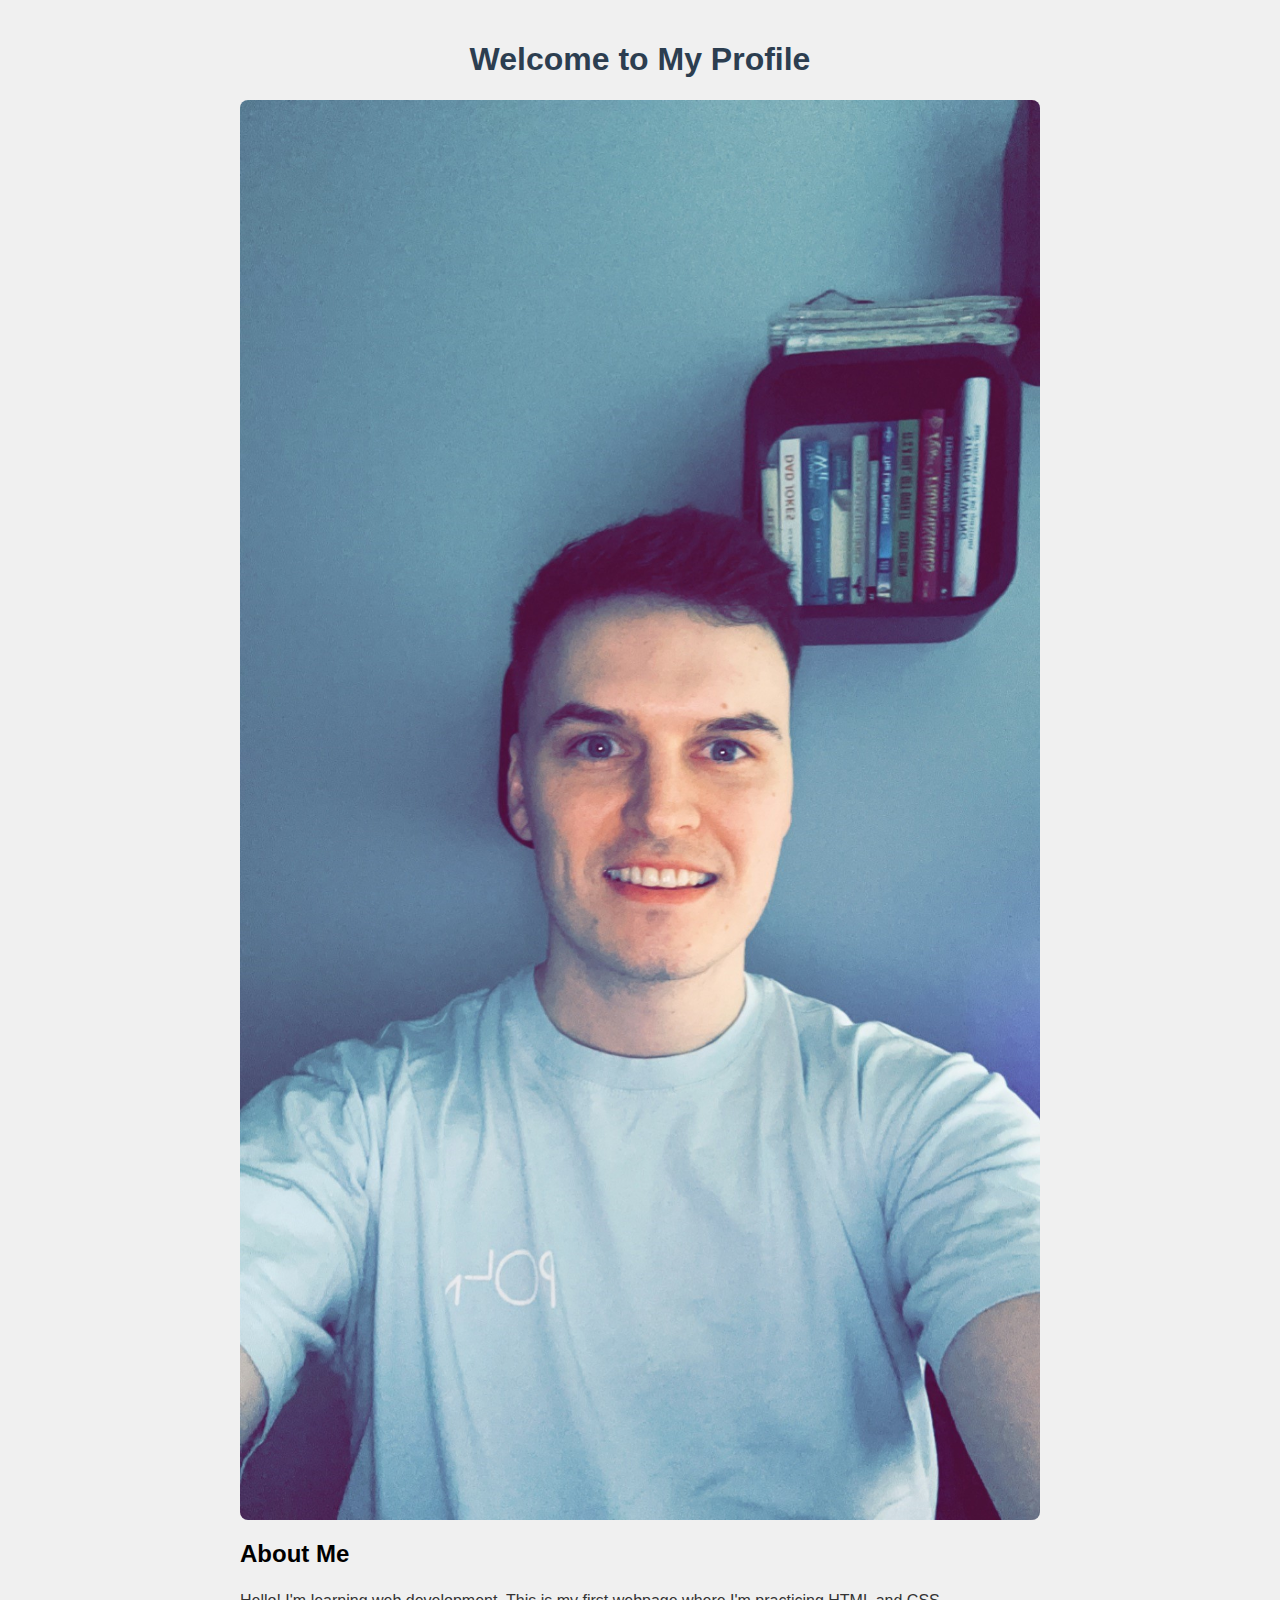
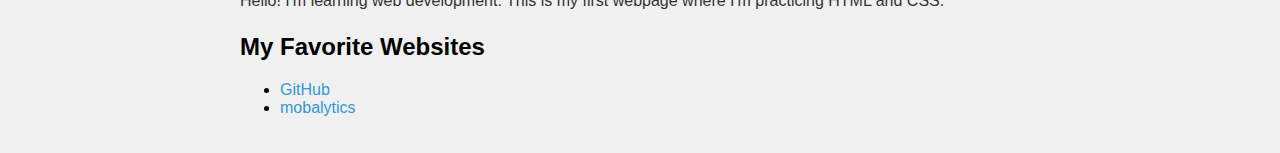
<file: Module2/index.html>
<!DOCTYPE html>
<html>
  <head>
    <meta charset="UTF-8" />
    <title>title</title>
    <style>
      /* Making the body look nice */
      body {
        font-family: Arial, sans-serif;
        max-width: 800px;
        margin: 0 auto;
        padding: 20px;
        background-color: #f0f0f0;
      }

      /* Styling the headings */
      h1 {
        color: #2c3e50;
        text-align: center;
      }

      /* Making the image responsive */
      img {
        max-width: 100%;
        height: auto;
        display: block;
        margin: 20px auto;
        border-radius: 8px;
      }

      /* Styling the links */
      a {
        color: #3498db;
        text-decoration: none;
      }

      a:hover {
        text-decoration: underline;
      }

      /* Styling paragraphs */
      p {
        line-height: 1.6;
        color: #333;
      }
    </style>
  </head>
  <body>
    <h1>Welcome to My Profile</h1>
    <!-- Adding an image -->
    <img src="LinkedIn.jpg" alt="Profile picture" />
    <h2>About Me</h2>
    <p>
      Hello! I'm learning web development. This is my first webpage where I'm
      practicing HTML and CSS.
    </p>
    <h2>My Favorite Websites</h2>
    <ul>
      <li><a href="https://www.github.com" target="_blank">GitHub</a></li>
      <li>
        <a href="https://www.mobalytics.gg/" target="_blank">mobalytics</a>
      </li>
    </ul>
  </body>
</html>
</file>
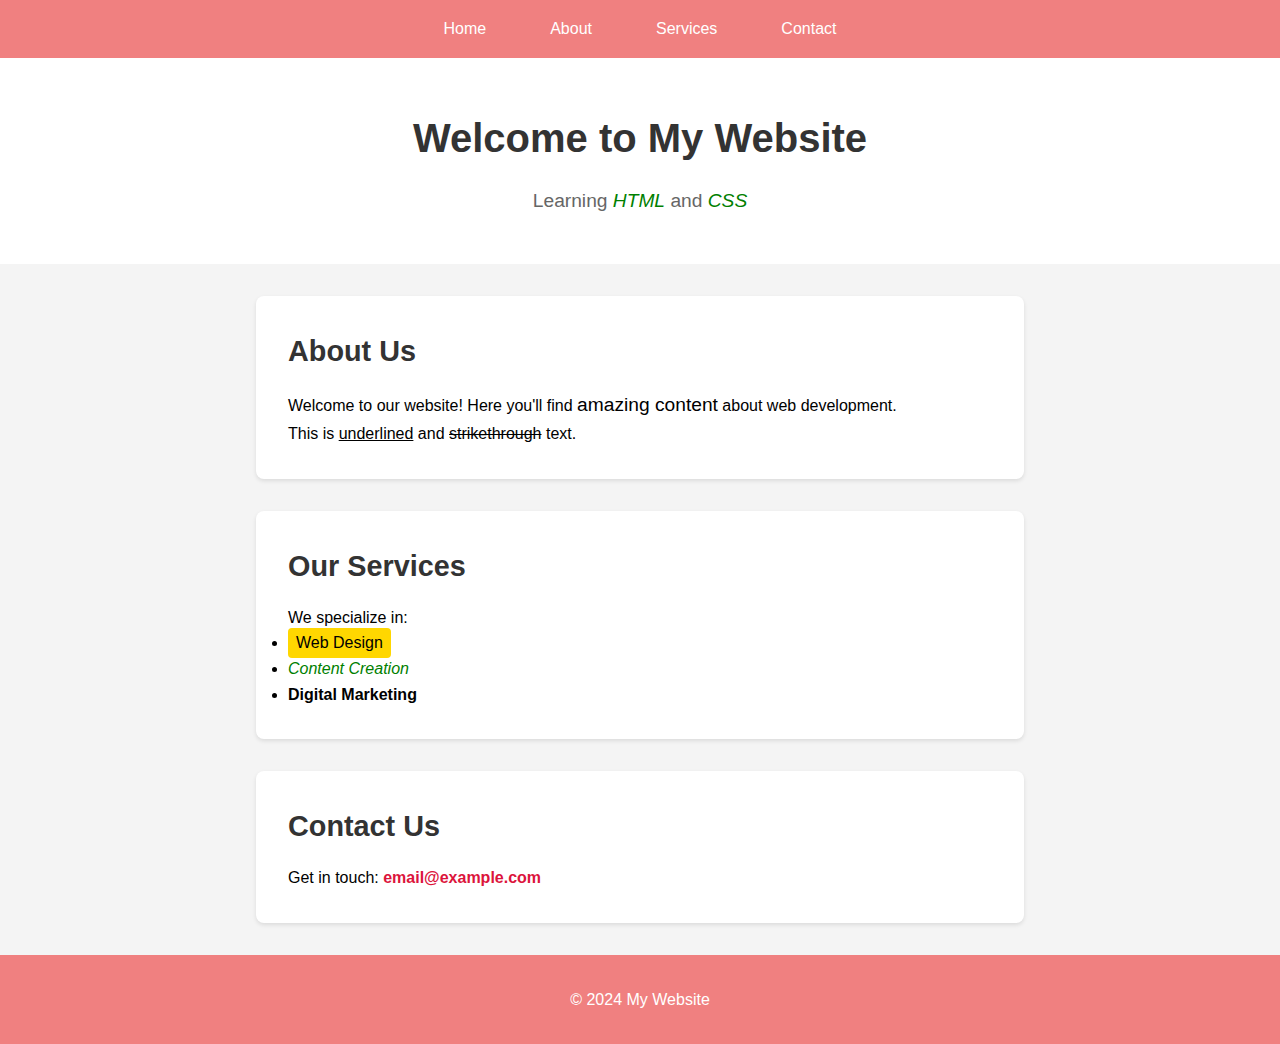
<file: Module3/index.html>
<!DOCTYPE html>
<html lang="en">
  <head>
    <meta charset="UTF-8" />
    <meta name="viewport" content="width=device-width, initial-scale=1.0" />
    <title>My Enhanced Website</title>
    <style>
      /* Basic Reset */
      * {
        margin: 0;
        padding: 0;
        box-sizing: border-box;
      }

      body {
        font-family: Arial, sans-serif;
        line-height: 1.6;
        background-color: #f4f4f4;
      }

      /* Navigation Styling */
      .nav-container {
        background-color: lightcoral;
        padding: 1rem 0;
        position: sticky;
        top: 0;
      }

      .main-nav ul {
        list-style: none;
        display: flex;
        justify-content: center;
        gap: 2rem;
      }

      .main-nav a {
        color: white;
        text-decoration: none;
        padding: 0.5rem 1rem;
        transition: color 0.3s ease;
      }

      .main-nav a:hover {
        color: #ffd700;
      }

      /* Header Styling */
      .header {
        text-align: center;
        padding: 3rem 1rem;
        background-color: #fff;
        margin-bottom: 2rem;
      }

      .header h1 {
        color: #333;
        font-size: 2.5rem;
        margin-bottom: 1rem;
      }

      .subtitle {
        color: #666;
        font-size: 1.2rem;
      }

      /* Main Content Styling */
      .main-content {
        max-width: 800px;
        margin: 0 auto;
        padding: 0 1rem;
      }

      .about-section,
      .services-section,
      .contact-section {
        background-color: white;
        padding: 2rem;
        margin-bottom: 2rem;
        border-radius: 8px;
        box-shadow: 0 2px 4px rgba(0, 0, 0, 0.1);
      }

      h2 {
        color: #333;
        margin-bottom: 1rem;
        font-size: 1.8rem;
      }

      /* Text Formatting */
      .highlight {
        background-color: #ffd700;
        padding: 0.4rem 0.5rem;
        border-radius: 4px;
      }

      em {
        color: green;
        font-style: italic;
      }

      .email {
        color: crimson;
        font-weight: bold;
      }

      /* Footer Styling */
      .footer {
        text-align: center;
        padding: 2rem;
        background-color: lightcoral;
        color: white;
        margin-top: 2rem;
      }
    </style>
  </head>
  <body>
    <!-- Navigation Section -->
    <div class="nav-container">
      <nav class="main-nav">
        <ul>
          <li><a href="#home">Home</a></li>
          <li><a href="#about">About</a></li>
          <li><a href="#services">Services</a></li>
          <li><a href="#contact">Contact</a></li>
        </ul>
      </nav>
    </div>

    <!-- Header Section -->
    <div class="header">
      <h1>Welcome to My Website</h1>
      <p class="subtitle">Learning <em>HTML</em> and <em>CSS</em></p>
    </div>

    <!-- Main Content Section -->
    <div class="main-content">
      <div class="about-section" id="about">
        <h2>About Us</h2>
        <p>
          Welcome to our website! Here you'll find
          <span style="font-size: 1.2em">amazing content</span> about web
          development.
          <p>This is <span style="text-decoration: underline;">underlined</span> and    <span style="text-decoration: line-through;">strikethrough</span> text.</p>
        </p>
      </div>

      <div class="services-section" id="services">
        <h2>Our Services</h2>
        <p>We specialize in:</p>
        <ul>
          <li><span class="highlight">Web Design</span></li>
          <li><em>Content Creation</em></li>
          <li><strong>Digital Marketing</strong></li>
        </ul>
      </div>

      <div class="contact-section" id="contact">
        <h2>Contact Us</h2>
        <p>Get in touch: <span class="email">email@example.com</span></p>
      </div>
    </div>

    <!-- Footer Section -->
    <div class="footer">
      <p>&copy; 2024 My Website</p>
    </div>
  </body>
</html>
</file>
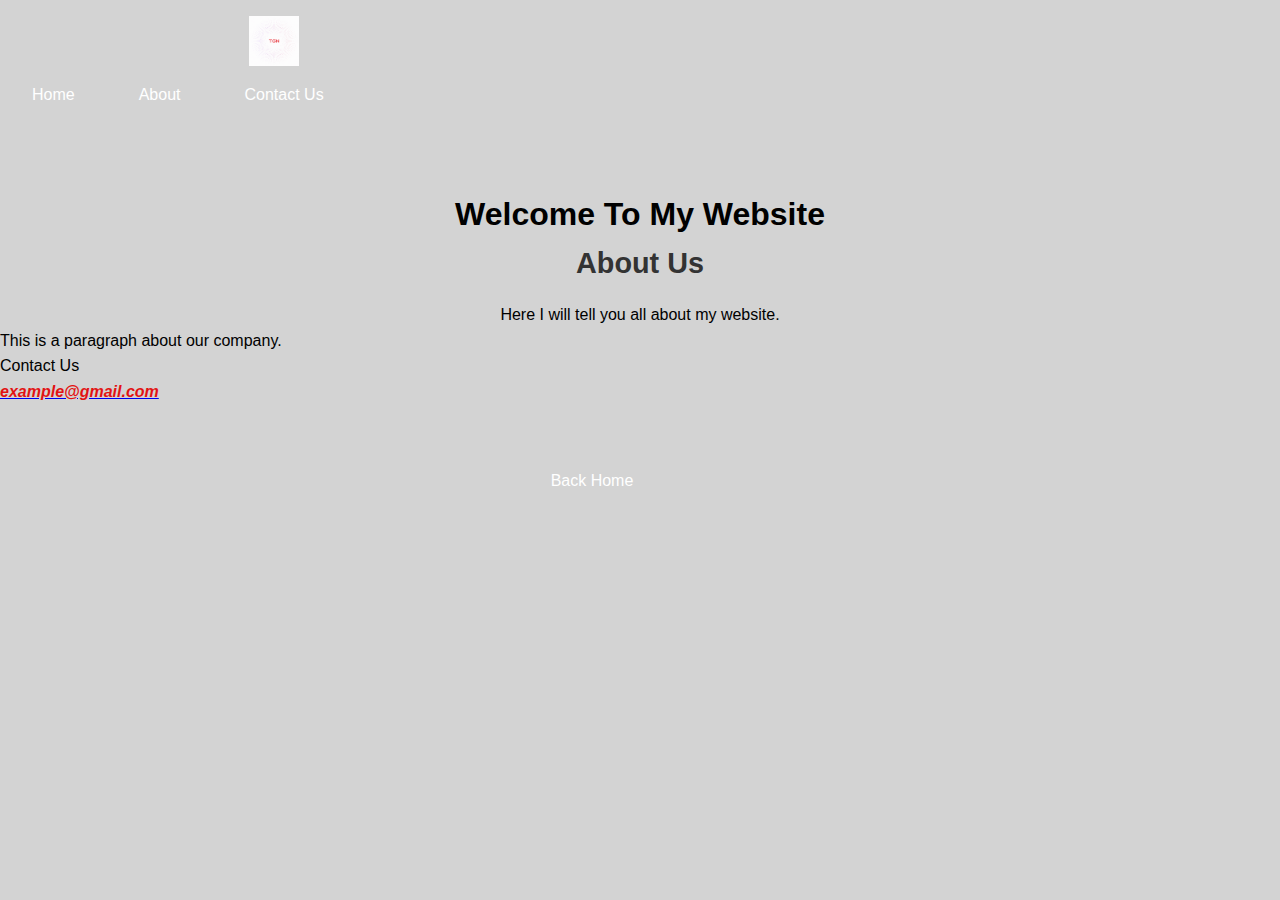
<file: Module4/Practical/index.html>
<!DOCTYPE html>
<html lang="en">
  <head>
    <meta charset="UTF-8" />
    <meta name="viewport" content="width=device-width, initial-scale=1.0" />
    <link
      rel="stylesheet"
      href="https://cdnjs.cloudflare.com/ajax/libs/font-awesome/6.4.2/css/all.min.css"
      integrity="sha512-z3gLpd7yknf1YoNbCzqRKc4qyor8gaKU1qmn+CShxbuBusANI9QpRohGBreCFkKxLhei6S9CQXFEbbKuqLg0DA=="
      crossorigin="anonymous"
      referrerpolicy="no-referrer"
    />
    <link rel="stylesheet" href="style.css">
    <title>My Website</title>
  </head>
  <body>
    <header>
      <nav class="main-nav">
        <img src="tgn.gif">
        <ul>
        <a link href="home">Home</a>
        <a link href="about">About</a>
        <a link href="contact">Contact Us</a>
        <a link href="https://www.facebook.com" target="_blank"
          ><i class="fa-brands fa-facebook"></i
        ></a>
        <a link href="https://twitter.com" target="_blank"
          ><i class="fa-brands fa-x-twitter"></i
        ></a>
        <a link href="https://www.instagram.com" target="_blank"
          ><i class="fa-brands fa-instagram"></i
        ></ul>
      </a>
      </nav>
    </header>
     <h1>Welcome To My Website</h1>
    <div>
      <main>
        <article class="main-content">
          <h2>About Us</h2>
          Here I will tell you all about my website.
        </article>
      </main>
      <div class="side-content">This is a paragraph about our company.</div>
    </div>
    <aside>
      Contact Us
     <a href="outlook.com"> <address class="email">example@gmail.com</address></a>
    </aside>
    <footer><a link href="home">Back Home</a>
       <a link href="https://www.facebook.com" target="_blank"
          ><i class="fa-brands fa-facebook"></i
        ></a>
        <a link href="https://twitter.com" target="_blank"
          ><i class="fa-brands fa-x-twitter"></i
        ></a>
        <a link href="https://www.instagram.com" target="_blank"
          ><i class="fa-brands fa-instagram"></i
        ></footer>
  </body>
</html>
</file>
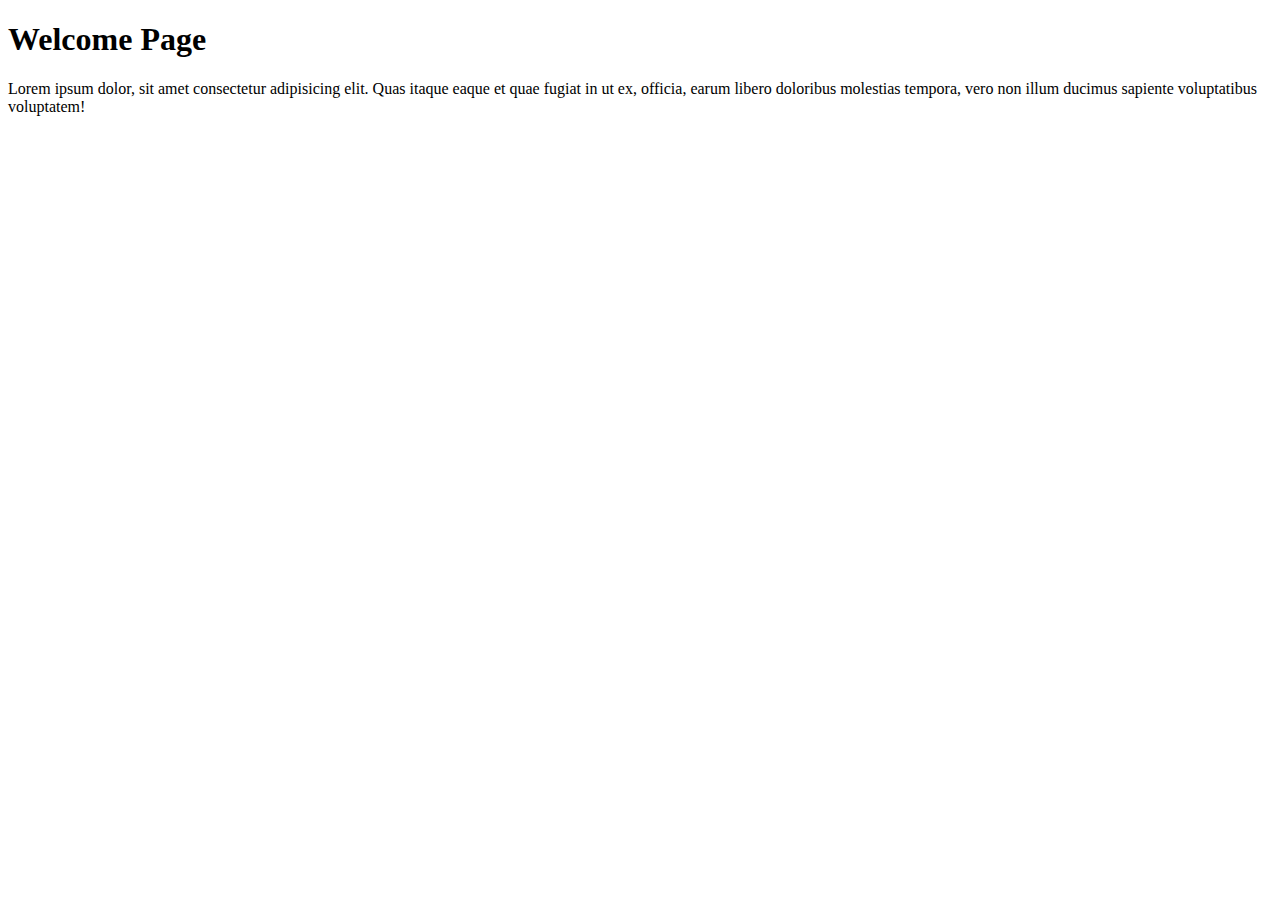
<file: Module4/Practixal/index.html>
<!DOCTYPE html>
<html lang="en">
  <head>
    <meta charset="UTF-8" />
    <meta name="viewport" content="width=device-width, initial-scale=1.0" />
    <title>Document</title>
  </head>
  <body>
    <h1>Welcome Page</h1>
    <p>
      Lorem ipsum dolor, sit amet consectetur adipisicing elit. Quas itaque
      eaque et quae fugiat in ut ex, officia, earum libero doloribus molestias
      tempora, vero non illum ducimus sapiente voluptatibus voluptatem!
    </p>
  </body>
</html>
</file>
<file: Module4/Practical/style.css>
* {
  margin: 0;
  padding: 0;
  box-sizing: border-box;
}

body {
  font-family: Arial, sans-serif;
  line-height: 1.6;
  background-color: lightgray;
}

/* Navigation Styling */

.main-nav ul {
  list-style: none;
  display: flex;
  justify-content: center;
  gap: 2rem;
}

.main-nav a {
  color: white;
  text-decoration: none;
  padding: 0.5rem 1rem;
  transition: color 0.3s ease;
}

.main-nav a:hover {
  color: crimson;
  background-color: lightgray;
}

/* Header Styling */
header {
  text-align: center;
  padding: 3rem 1rem;
  background-color: lightgray;
  margin-bottom: 2rem;
  display: flex;
  justify-content: space-between;
  align-items: center;
  padding: 1rem;
}

header h1 {
  color: #333;
  font-size: 2.5rem;
  margin-bottom: 1rem;
}

.subtitle {
  color: #666;
  font-size: 1.2rem;
}

/* Main Content Styling */
.main-content {
  max-width: 800px;
  margin: 0 auto;
  padding: 0 1rem;
  text-align: center;
}

.about-section,
.services-section,
.contact-section {
  background-color: white;
  padding: 2rem;
  margin-bottom: 2rem;
  border-radius: 8px;
  box-shadow: 0 2px 4px rgba(0, 0, 0, 0.1);
}

h2 {
  color: #333;
  margin-bottom: 1rem;
  font-size: 1.8rem;
}

/* Text Formatting */
.highlight {
  background-color: #ffd700;
  padding: 0.2rem 0.5rem;
  border-radius: 4px;
}

em {
  color: #666;
  font-style: italic;
}

.email {
  color: #e21313;
  font-weight: bold;
}

/* Footer Styling */
footer {
  text-align: center;
  padding: 2rem;
  background-color: lightgray;
  margin-top: 2rem;
}
footer a:hover {
  color: crimson;
  background-color: lightgray;
}
img {
  height: 50px;
}
footer a {
  color: white;
  text-decoration: none;
  padding: 0.5rem 1rem;
  transition: color 0.3s ease;
}
h1 {
  text-align: center;
}
</file>
